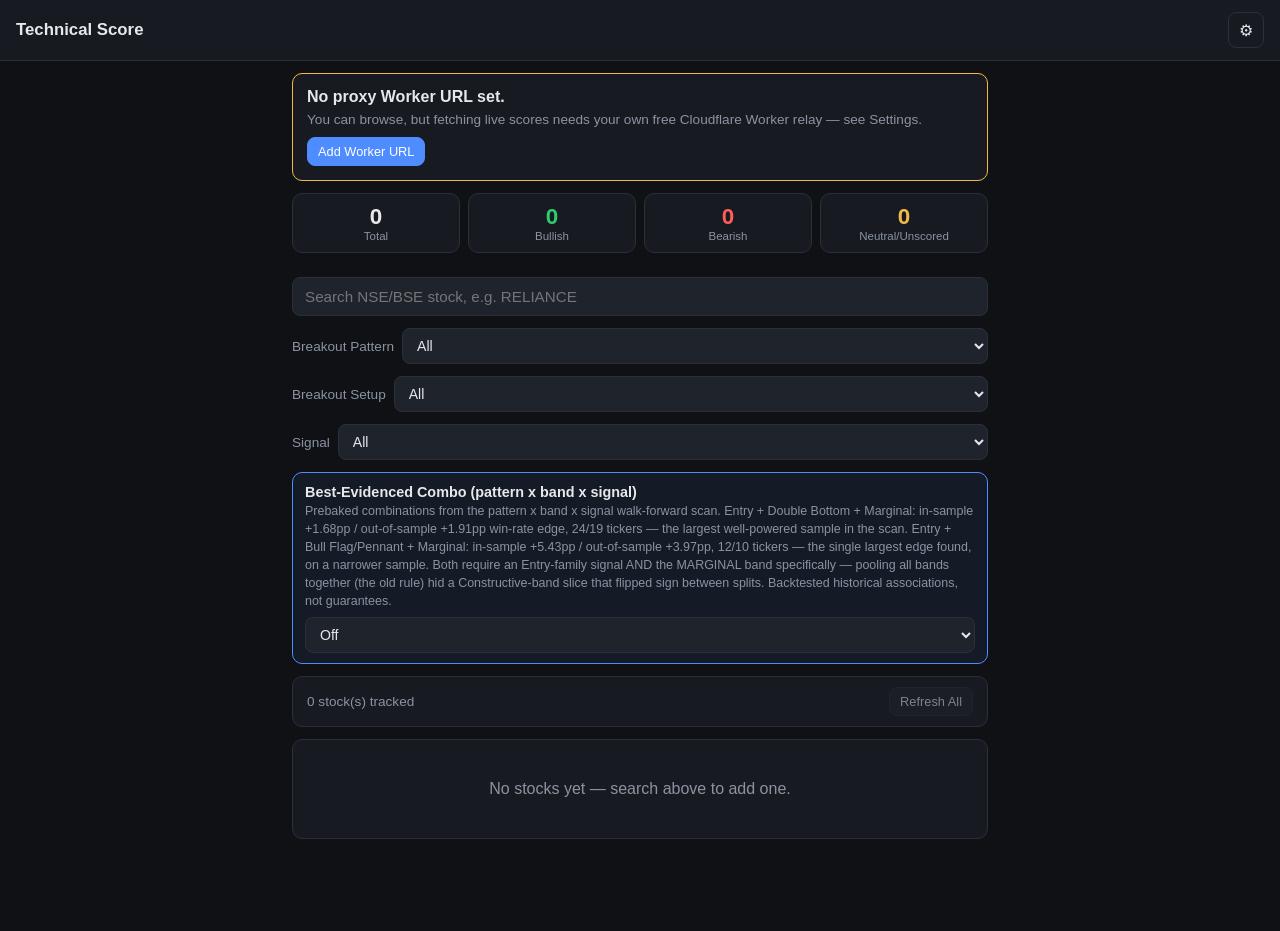
<file: index.html>
<!DOCTYPE html>
<html lang="en">
<head>
  <meta charset="utf-8">
  <meta name="viewport" content="width=device-width, initial-scale=1, viewport-fit=cover">
  <title>Technical Score</title>
  <meta name="theme-color" content="#0f1115">
  <link rel="manifest" href="manifest.json">
  <link rel="icon" href="icons/icon-192.png">
  <link rel="apple-touch-icon" href="icons/icon-192.png">
  <link rel="stylesheet" href="css/styles.css">
</head>
<body>
  <header class="topbar">
    <a href="#/" class="brand">Technical Score</a>
    <div class="topbar-actions">
      <button id="btn-settings" class="icon-btn" title="Settings" aria-label="Settings">⚙</button>
    </div>
  </header>

  <main id="app"></main>

  <div id="toast" class="toast" hidden></div>

  <dialog id="settings-dialog">
    <form id="settings-form">
      <h3>Settings</h3>
      <label for="worker-url-input">Proxy Worker URL</label>
      <input id="worker-url-input" type="text" placeholder="https://yahoo-proxy.your-subdomain.workers.dev" autocomplete="off">
      <p class="hint">
        Data comes from Yahoo Finance (free, no key, effectively unlimited) via a tiny relay
        you deploy yourself on Cloudflare Workers' free tier (100,000 requests/day, no card
        needed) — Yahoo's own response is missing a header browsers require, so this relay
        just adds it back. See <code>cloudflare-worker/yahoo-proxy.js</code> in the project
        repo for the ~1-minute copy-paste deploy steps. The URL is stored only on this device
        (localStorage); nothing goes anywhere except directly from your phone to your own
        Worker to Yahoo Finance.
      </p>
      <div class="dialog-actions">
        <button type="button" id="btn-cancel-settings" class="btn btn-ghost">Cancel</button>
        <button type="submit" class="btn btn-primary">Save</button>
      </div>
    </form>
  </dialog>

  <script type="module" src="js/app.js"></script>
</body>
</html>
</file>
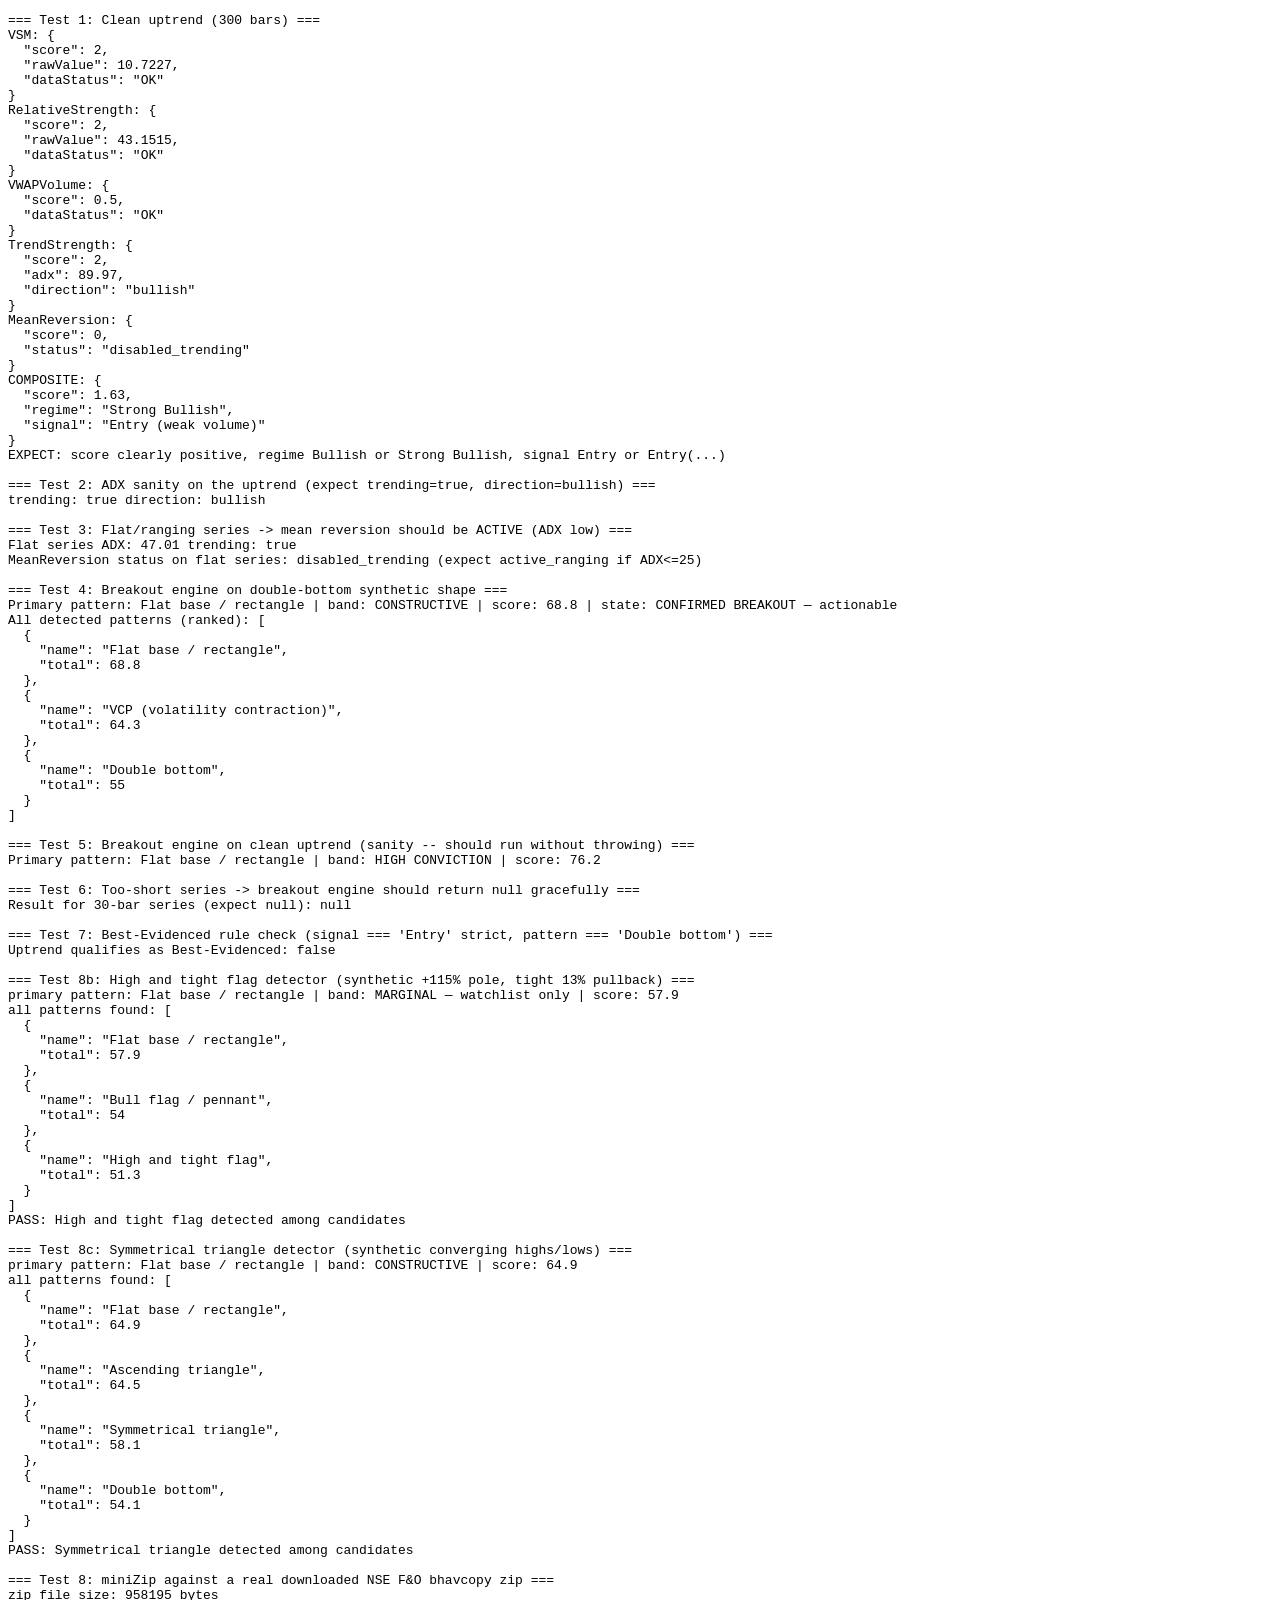
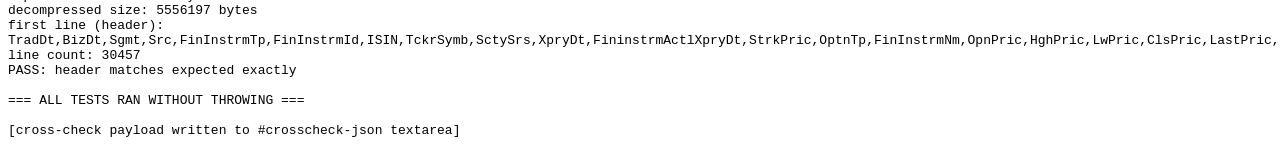
<file: test-engine.html>
<!DOCTYPE html>
<html>
<head><meta charset="utf-8"><title>Engine self-test</title></head>
<body>
<pre id="out" style="font-family: monospace; white-space: pre-wrap;"></pre>
<script type="module">
import { compute as vsmCompute } from "./js/engine/metrics/vsm.js";
import { compute as rsCompute } from "./js/engine/metrics/relativeStrength.js";
import { compute as vwapCompute } from "./js/engine/metrics/vwapVolume.js";
import { compute as trendCompute } from "./js/engine/metrics/trendStrength.js";
import { compute as mrCompute } from "./js/engine/metrics/meanReversion.js";
import { scoreFromMetrics, stubEventScore } from "./js/engine/compositeScorer.js";
import { computeBreakout } from "./js/engine/breakout/scanEngine.js";

const out = document.getElementById("out");
function log(...args) {
  out.textContent += args.map(a => typeof a === "string" ? a : JSON.stringify(a, null, 2)).join(" ") + "\n";
}

// --- Synthetic data builders ---
function makeDates(n) {
  const dates = [];
  const start = new Date("2023-01-02");
  let d = new Date(start);
  while (dates.length < n) {
    if (d.getDay() !== 0 && d.getDay() !== 6) dates.push(d.toISOString().slice(0, 10));
    d.setDate(d.getDate() + 1);
  }
  return dates;
}

// Clean steady uptrend: price rises ~0.3%/day with small noise, volume roughly flat.
function makeUptrend(n = 300, startPrice = 100, dailyReturn = 0.003, seed = 1) {
  let rng = seed;
  const rand = () => { rng = (rng * 9301 + 49297) % 233280; return rng / 233280; };
  const dates = makeDates(n);
  const close = [startPrice];
  for (let i = 1; i < n; i++) {
    const noise = (rand() - 0.5) * 0.01;
    close.push(close[i - 1] * (1 + dailyReturn + noise));
  }
  const open = close.map((c, i) => i === 0 ? c : close[i - 1] * (1 + (rand() - 0.5) * 0.002));
  const high = close.map((c, i) => Math.max(c, open[i]) * (1 + rand() * 0.005));
  const low = close.map((c, i) => Math.min(c, open[i]) * (1 - rand() * 0.005));
  const volume = close.map(() => 1000000 + Math.floor(rand() * 200000));
  return { date: dates, open, high, low, close, volume };
}

// Flat/sideways series (for a Nifty-like slow benchmark, and for mean-reversion testing).
function makeFlat(n = 300, price = 100, seed = 7) {
  let rng = seed;
  const rand = () => { rng = (rng * 9301 + 49297) % 233280; return rng / 233280; };
  const dates = makeDates(n);
  const close = [];
  for (let i = 0; i < n; i++) close.push(price * (1 + Math.sin(i / 15) * 0.03 + (rand() - 0.5) * 0.005));
  const open = close.map((c) => c * (1 + (rand() - 0.5) * 0.002));
  const high = close.map((c, i) => Math.max(c, open[i]) * (1 + rand() * 0.004));
  const low = close.map((c, i) => Math.min(c, open[i]) * (1 - rand() * 0.004));
  const volume = close.map(() => 500000 + Math.floor(rand() * 100000));
  return { date: dates, open, high, low, close, volume };
}

// A double-bottom shape: down, flat bottom #1, rally, pull back to a similar bottom #2, then breakout.
function makeDoubleBottom(seed = 3) {
  let rng = seed;
  const rand = () => { rng = (rng * 9301 + 49297) % 233280; return rng / 233280; };
  const dates = makeDates(180);
  const close = [];
  const n = 180;
  // Phase 1: decline from 150 to 100 over 30 bars (prior downtrend so pivots register)
  for (let i = 0; i < 30; i++) close.push(150 - (i / 29) * 50);
  // Phase 2: bottom #1 around 100, noisy, 10 bars
  for (let i = 0; i < 10; i++) close.push(100 + (rand() - 0.5) * 2);
  // Phase 3: rally to 120 over 20 bars
  for (let i = 0; i < 20; i++) close.push(100 + (i / 19) * 20);
  // Phase 4: pull back to bottom #2 near 101, 20 bars
  for (let i = 0; i < 20; i++) close.push(120 - (i / 19) * 19);
  // Phase 5: bottom #2 noisy, 10 bars
  for (let i = 0; i < 10; i++) close.push(101 + (rand() - 0.5) * 2);
  // Phase 6: breakout rally past the 120 neckline, 90 bars, ending well above pivot
  const remaining = n - close.length;
  for (let i = 0; i < remaining; i++) close.push(101 + (i / (remaining - 1)) * 40);

  const open = close.map((c, i) => i === 0 ? c : close[i - 1]);
  const high = close.map((c, i) => Math.max(c, open[i]) * (1 + rand() * 0.006));
  const low = close.map((c, i) => Math.min(c, open[i]) * (1 - rand() * 0.006));
  const volume = close.map(() => 800000 + Math.floor(rand() * 150000));
  return { date: dates.slice(0, n), open, high, low, close, volume };
}

log("=== Test 1: Clean uptrend (300 bars) ===");
const up = makeUptrend(300);
const bench = makeFlat(300);
const vsm1 = vsmCompute(up);
const rs1 = rsCompute(up, bench);
const vwap1 = vwapCompute(up);
const trend1 = trendCompute(up);
const mr1 = mrCompute(up, trend1.details.adx);
log("VSM:", { score: vsm1.score, rawValue: vsm1.rawValue, dataStatus: vsm1.details.dataStatus });
log("RelativeStrength:", { score: rs1.score, rawValue: rs1.rawValue, dataStatus: rs1.details.dataStatus });
log("VWAPVolume:", { score: vwap1.score, dataStatus: vwap1.details.dataStatus });
log("TrendStrength:", { score: trend1.score, adx: trend1.details.adx, direction: trend1.details.direction });
log("MeanReversion:", { score: mr1.score, status: mr1.details.status });

const results1 = {
  vsm: vsm1, relativeStrength: rs1, vwapVolume: vwap1, trendStrength: trend1,
  meanReversion: mr1, eventScore: stubEventScore(),
};
const composite1 = scoreFromMetrics(results1, up.close[up.close.length - 1]);
log("COMPOSITE:", { score: composite1.score, regime: composite1.regime, signal: composite1.signal });
log("EXPECT: score clearly positive, regime Bullish or Strong Bullish, signal Entry or Entry(...)");

log("\n=== Test 2: ADX sanity on the uptrend (expect trending=true, direction=bullish) ===");
log("trending:", trend1.details.trending, "direction:", trend1.details.direction);

log("\n=== Test 3: Flat/ranging series -> mean reversion should be ACTIVE (ADX low) ===");
const flat = makeFlat(300);
const trendFlat = trendCompute(flat);
const mrFlat = mrCompute(flat, trendFlat.details.adx);
log("Flat series ADX:", trendFlat.details.adx, "trending:", trendFlat.details.trending);
log("MeanReversion status on flat series:", mrFlat.details.status, "(expect active_ranging if ADX<=25)");

log("\n=== Test 4: Breakout engine on double-bottom synthetic shape ===");
const db = makeDoubleBottom();
const breakout1 = computeBreakout(db, bench);
if (breakout1 === null) {
  log("computeBreakout returned null (not enough bars) -- bars:", db.close.length);
} else {
  log("Primary pattern:", breakout1.pattern, "| band:", breakout1.band, "| score:", breakout1.score, "| state:", breakout1.state);
  log("All detected patterns (ranked):", breakout1.details.patterns.map(p => ({ name: p.name, total: p.score.total })));
}

log("\n=== Test 5: Breakout engine on clean uptrend (sanity -- should run without throwing) ===");
const breakout2 = computeBreakout(up, bench);
if (breakout2 === null) {
  log("computeBreakout returned null -- bars:", up.close.length);
} else {
  log("Primary pattern:", breakout2.pattern, "| band:", breakout2.band, "| score:", breakout2.score);
}

log("\n=== Test 6: Too-short series -> breakout engine should return null gracefully ===");
const short = makeUptrend(30);
const breakout3 = computeBreakout(short, bench);
log("Result for 30-bar series (expect null):", breakout3);

log("\n=== Test 7: Best-Evidenced rule check (signal === 'Entry' strict, pattern === 'Double bottom') ===");
function isBestEvidenced(compositeResult, breakoutResult) {
  return compositeResult.signal === "Entry" && breakoutResult && breakoutResult.pattern === "Double bottom";
}
log("Uptrend qualifies as Best-Evidenced:", isBestEvidenced(composite1, breakout2));

log("\n=== Test 8b: High and tight flag detector (synthetic +115% pole, tight 13% pullback) ===");
{
  const n = 100;
  const close = [];
  for (let i = 0; i < 50; i++) close.push(100.0);
  for (let i = 0; i < 30; i++) close.push(100 + (130 * i) / 29);
  for (let i = 0; i < 15; i++) close.push(230 - (30 * i) / 14);
  for (let i = 0; i < 5; i++) close.push(205.0);
  const high = close.map((c) => c * 1.01);
  const low = close.map((c) => c * 0.99);
  const open = close.slice();
  const volume = [];
  for (let i = 0; i < 50; i++) volume.push(1e6);
  for (let i = 0; i < 30; i++) volume.push(1e6 + (2e6 * i) / 29);
  for (let i = 0; i < 15; i++) volume.push(1.5e6 - (0.7e6 * i) / 14);
  for (let i = 0; i < 5; i++) volume.push(0.8e6);
  const d = { date: Array.from({ length: n }, (_, i) => `2026-01-${String(i + 1).padStart(2, "0")}`), open, high, low, close, volume };
  const breakoutHtf = computeBreakout(d, null);
  log("primary pattern:", breakoutHtf.pattern, "| band:", breakoutHtf.band, "| score:", breakoutHtf.score);
  log("all patterns found:", breakoutHtf.details.patterns.map(p => ({ name: p.name, total: p.score.total })));
  const foundHtf = breakoutHtf.details.patterns.some(p => p.name === "High and tight flag");
  log(foundHtf ? "PASS: High and tight flag detected among candidates" : "FAIL: High and tight flag NOT detected");
}

log("\n=== Test 8c: Symmetrical triangle detector (synthetic converging highs/lows) ===");
{
  const n = 140;
  const close = new Array(n).fill(100), high = new Array(n).fill(101), low = new Array(n).fill(99);
  for (let i = 0; i < 40; i++) {
    close[i] = 80 + i * 0.5;
    high[i] = close[i] + 0.3;
    low[i] = close[i] - 0.3;
  }
  const baseTop = 100.0, baseBot = 90.0, seg = 10;
  const nseg = Math.floor((n - 40) / seg);
  for (let s = 0; s < nseg; s++) {
    const top = baseTop - s * 0.8, bot = baseBot + s * 0.8;
    const start = 40 + s * seg;
    for (let j = 0; j < seg; j++) {
      const idx = start + j;
      if (idx >= n) break;
      const frac = j / seg;
      const val = bot + (top - bot) * Math.abs(Math.sin(Math.PI * frac));
      close[idx] = val; high[idx] = val + 0.2; low[idx] = val - 0.2;
    }
  }
  const open = close.slice();
  const volume = new Array(n).fill(1e6);
  const d = { date: Array.from({ length: n }, (_, i) => `2026-01-${String((i % 28) + 1).padStart(2, "0")}`), open, high, low, close, volume };
  const breakoutTri = computeBreakout(d, null);
  log("primary pattern:", breakoutTri.pattern, "| band:", breakoutTri.band, "| score:", breakoutTri.score);
  log("all patterns found:", breakoutTri.details.patterns.map(p => ({ name: p.name, total: p.score.total })));
  const foundTri = breakoutTri.details.patterns.some(p => p.name === "Symmetrical triangle");
  log(foundTri ? "PASS: Symmetrical triangle detected among candidates" : "FAIL: Symmetrical triangle NOT detected");
}

log("\n=== Test 8: miniZip against a real downloaded NSE F&O bhavcopy zip ===");
try {
  const { unzipSingleEntry } = await import("./js/api/miniZip.js");
  const zipResp = await fetch("./test-fo-bhavcopy.zip");
  const zipBuf = await zipResp.arrayBuffer();
  log("zip file size:", zipBuf.byteLength, "bytes");
  const unzipped = await unzipSingleEntry(zipBuf);
  const text = new TextDecoder("utf-8").decode(unzipped);
  const firstLine = text.split(/\r?\n/)[0];
  const lineCount = text.split(/\r?\n/).filter(l => l.trim()).length;
  log("decompressed size:", unzipped.byteLength, "bytes");
  log("first line (header):", firstLine);
  log("line count:", lineCount);
  const expectedHeader = "TradDt,BizDt,Sgmt,Src,FinInstrmTp,FinInstrmId,ISIN,TckrSymb,SctySrs,XpryDt,FininstrmActlXpryDt,StrkPric,OptnTp,FinInstrmNm,OpnPric,HghPric,LwPric,ClsPric,LastPric,PrvsClsgPric,UndrlygPric,SttlmPric,OpnIntrst,ChngInOpnIntrst,TtlTradgVol,TtlTrfVal,TtlNbOfTxsExctd,SsnId,NewBrdLotQty,Rmks,Rsvd1,Rsvd2,Rsvd3,Rsvd4";
  log(firstLine === expectedHeader ? "PASS: header matches expected exactly" : "FAIL: header mismatch!");
} catch (e) {
  log("FAIL: miniZip threw:", e.message, e.stack);
}

log("\n=== ALL TESTS RAN WITHOUT THROWING ===");
window.__testsOk = true;

// Dump the exact synthetic datasets + JS results as JSON so a Python script can run the
// real services/metrics/*.py + services/composite.py + services/breakout_pattern.py against
// the SAME arrays and diff outputs numerically -- a much stronger check than "didn't crash".
window.__crossCheckPayload = {
  uptrend: up,
  bench,
  doubleBottom: db,
  vsm1, rs1, vwap1, trend1, mr1,
  composite1: { score: composite1.score, regime: composite1.regime, signal: composite1.signal, weights: composite1.weights },
  breakout1: breakout1 && {
    score: breakout1.score, band: breakout1.band, pattern: breakout1.pattern, state: breakout1.state,
    allPatterns: breakout1.details.patterns.map(p => ({
      name: p.name, total: p.score.total, band: p.score.band, components: p.score.components,
      state: p.state.state, pivot: p.pivot, stopRef: p.stopRef,
      tradeFrame: p.tradeFrame,
    })),
    context: breakout1.details.context,
  },
  breakout2: breakout2 && {
    score: breakout2.score, band: breakout2.band, pattern: breakout2.pattern, state: breakout2.state,
  },
};
const dumpEl = document.createElement("textarea");
dumpEl.id = "crosscheck-json";
dumpEl.style.display = "none";
dumpEl.textContent = JSON.stringify(window.__crossCheckPayload);
document.body.appendChild(dumpEl);
log("\n[cross-check payload written to #crosscheck-json textarea]");
</script>
</body>
</html>
</file>
<file: css/styles.css>
:root {
  --bg: #0f1115;
  --surface: #171a21;
  --surface-2: #1f232c;
  --border: #2a2f3a;
  --text: #e6e8eb;
  --text-muted: #8b93a1;
  --accent: #4f8cff;
  --green: #2ecc71;
  --red: #ff5c5c;
  --amber: #f2b84b;
  --radius: 10px;
}

* { box-sizing: border-box; }

html, body {
  margin: 0;
  background: var(--bg);
  color: var(--text);
  font-family: -apple-system, BlinkMacSystemFont, "Segoe UI", Roboto, Helvetica, Arial, sans-serif;
  -webkit-font-smoothing: antialiased;
}

a { color: var(--accent); text-decoration: none; }

.topbar {
  position: sticky;
  top: 0;
  z-index: 10;
  display: flex;
  align-items: center;
  justify-content: space-between;
  padding: 12px 16px;
  background: var(--surface);
  border-bottom: 1px solid var(--border);
}
.brand { font-weight: 700; font-size: 1.05rem; color: var(--text); }
.icon-btn {
  background: none; border: 1px solid var(--border); color: var(--text);
  width: 36px; height: 36px; border-radius: 8px; font-size: 1rem; cursor: pointer;
}

#app { padding: 12px 12px 80px; max-width: 720px; margin: 0 auto; }

.card {
  background: var(--surface);
  border: 1px solid var(--border);
  border-radius: var(--radius);
  padding: 14px;
  margin-bottom: 12px;
}

.summary-row { display: flex; gap: 8px; margin-bottom: 12px; }
.summary-card { flex: 1; text-align: center; padding: 10px 6px; }
.summary-card .num { font-size: 1.4rem; font-weight: 700; }
.summary-card .label { font-size: 0.72rem; color: var(--text-muted); }

.add-stock-row { display: flex; gap: 8px; margin-bottom: 12px; position: relative; }
.add-stock-row input {
  flex: 1; padding: 10px 12px; border-radius: 8px; border: 1px solid var(--border);
  background: var(--surface-2); color: var(--text); font-size: 0.95rem;
}
.search-results {
  position: absolute; top: 44px; left: 0; right: 0; z-index: 5;
  background: var(--surface-2); border: 1px solid var(--border); border-radius: 8px;
  max-height: 280px; overflow-y: auto;
}
.search-result-item { padding: 10px 12px; cursor: pointer; border-bottom: 1px solid var(--border); }
.search-result-item:last-child { border-bottom: none; }
.search-result-item:hover, .search-result-item:active { background: var(--surface); }
.search-result-item .sym { font-weight: 600; }
.search-result-item .name { font-size: 0.8rem; color: var(--text-muted); }

.btn {
  padding: 10px 16px; border-radius: 8px; border: 1px solid var(--border);
  background: var(--surface-2); color: var(--text); font-size: 0.9rem; cursor: pointer;
}
.btn-primary { background: var(--accent); border-color: var(--accent); color: #fff; }
.btn-ghost { background: transparent; }
.btn-sm { padding: 6px 10px; font-size: 0.8rem; }
.btn:disabled { opacity: 0.5; cursor: default; }

.filter-toggle {
  display: flex; align-items: flex-start; gap: 10px;
  border: 1px solid var(--accent); border-radius: var(--radius);
  padding: 10px 12px; margin-bottom: 12px; background: rgba(79, 140, 255, 0.08);
}
.filter-toggle input[type="checkbox"] { margin-top: 3px; width: 18px; height: 18px; }
.filter-toggle .ft-title { font-weight: 600; font-size: 0.9rem; }
.filter-toggle .ft-desc { font-size: 0.78rem; color: var(--text-muted); }

.filter-row { display: flex; align-items: center; gap: 8px; margin-bottom: 12px; }
.filter-row label { font-size: 0.85rem; color: var(--text-muted); flex-shrink: 0; }
.filter-select {
  flex: 1; padding: 8px 10px; border-radius: 8px; border: 1px solid var(--border);
  background: var(--surface-2); color: var(--text); font-size: 0.88rem;
}

.stock-row {
  display: flex; align-items: center; justify-content: space-between;
  padding: 12px; border-bottom: 1px solid var(--border); cursor: pointer;
}
.stock-row:last-child { border-bottom: none; }
.stock-row:active { background: var(--surface-2); }
.stock-left .ticker { font-weight: 700; }
.stock-left .name { font-size: 0.75rem; color: var(--text-muted); }
.stock-right { text-align: right; display: flex; flex-direction: column; align-items: flex-end; gap: 4px; }
.stock-price { font-family: ui-monospace, SFMono-Regular, monospace; font-size: 0.9rem; }
.badge-row { display: flex; gap: 4px; flex-wrap: wrap; justify-content: flex-end; }

.badge {
  display: inline-block; padding: 2px 8px; border-radius: 999px;
  font-size: 0.7rem; font-weight: 600; white-space: nowrap;
}
.badge-green { background: rgba(46, 204, 113, 0.18); color: var(--green); }
.badge-red { background: rgba(255, 92, 92, 0.18); color: var(--red); }
.badge-amber { background: rgba(242, 184, 75, 0.18); color: var(--amber); }
.badge-muted { background: var(--surface-2); color: var(--text-muted); }

.score-value { font-family: ui-monospace, SFMono-Regular, monospace; font-weight: 700; }
.pos { color: var(--green); } .neg { color: var(--red); } .neu { color: var(--amber); }

.empty-state { text-align: center; padding: 40px 16px; color: var(--text-muted); }

.detail-header { display: flex; align-items: center; gap: 10px; margin-bottom: 12px; }
.detail-header .back { font-size: 1.3rem; }
.detail-header h2 { margin: 0; font-size: 1.1rem; }
.detail-header .sub { font-size: 0.78rem; color: var(--text-muted); }

.metric-row { padding: 10px 0; border-bottom: 1px solid var(--border); }
.metric-row:last-child { border-bottom: none; }
.metric-head { display: flex; justify-content: space-between; align-items: center; margin-bottom: 4px; }
.metric-name { font-weight: 600; font-size: 0.85rem; }
.metric-interp { font-size: 0.78rem; color: var(--text-muted); }
.metric-bar { height: 6px; border-radius: 4px; background: var(--surface-2); margin-top: 6px; overflow: hidden; }
.metric-bar-fill { height: 100%; }

.trade-frame-grid { display: grid; grid-template-columns: 1fr 1fr; gap: 8px; font-size: 0.85rem; }
.tf-item { display: flex; flex-direction: column; }
.tf-label { font-size: 0.72rem; color: var(--text-muted); }
.tf-value { font-family: ui-monospace, SFMono-Regular, monospace; }

.toast {
  position: fixed; bottom: 16px; left: 50%; transform: translateX(-50%);
  background: var(--surface-2); border: 1px solid var(--border); color: var(--text);
  padding: 10px 16px; border-radius: 8px; font-size: 0.85rem; z-index: 50; max-width: 90vw;
}

dialog {
  border: 1px solid var(--border); border-radius: var(--radius); background: var(--surface);
  color: var(--text); padding: 18px; width: min(420px, 90vw);
}
dialog::backdrop { background: rgba(0,0,0,0.6); }
dialog h3 { margin-top: 0; }
dialog label { display: block; font-size: 0.82rem; margin-bottom: 6px; color: var(--text-muted); }
dialog input {
  width: 100%; padding: 10px; border-radius: 8px; border: 1px solid var(--border);
  background: var(--surface-2); color: var(--text); margin-bottom: 8px;
}
dialog .hint { font-size: 0.75rem; color: var(--text-muted); }
.dialog-actions { display: flex; justify-content: flex-end; gap: 8px; margin-top: 12px; }

.progress-bar-outer { height: 6px; background: var(--surface-2); border-radius: 4px; overflow: hidden; margin: 8px 0; }
.progress-bar-inner { height: 100%; background: var(--accent); transition: width 0.2s; }

.section-title { font-size: 0.78rem; text-transform: uppercase; letter-spacing: 0.04em; color: var(--text-muted); margin: 18px 0 8px; }

.note-list { font-size: 0.78rem; color: var(--text-muted); margin: 8px 0 0; padding-left: 16px; }
.note-list li { margin-bottom: 3px; }
</file>
